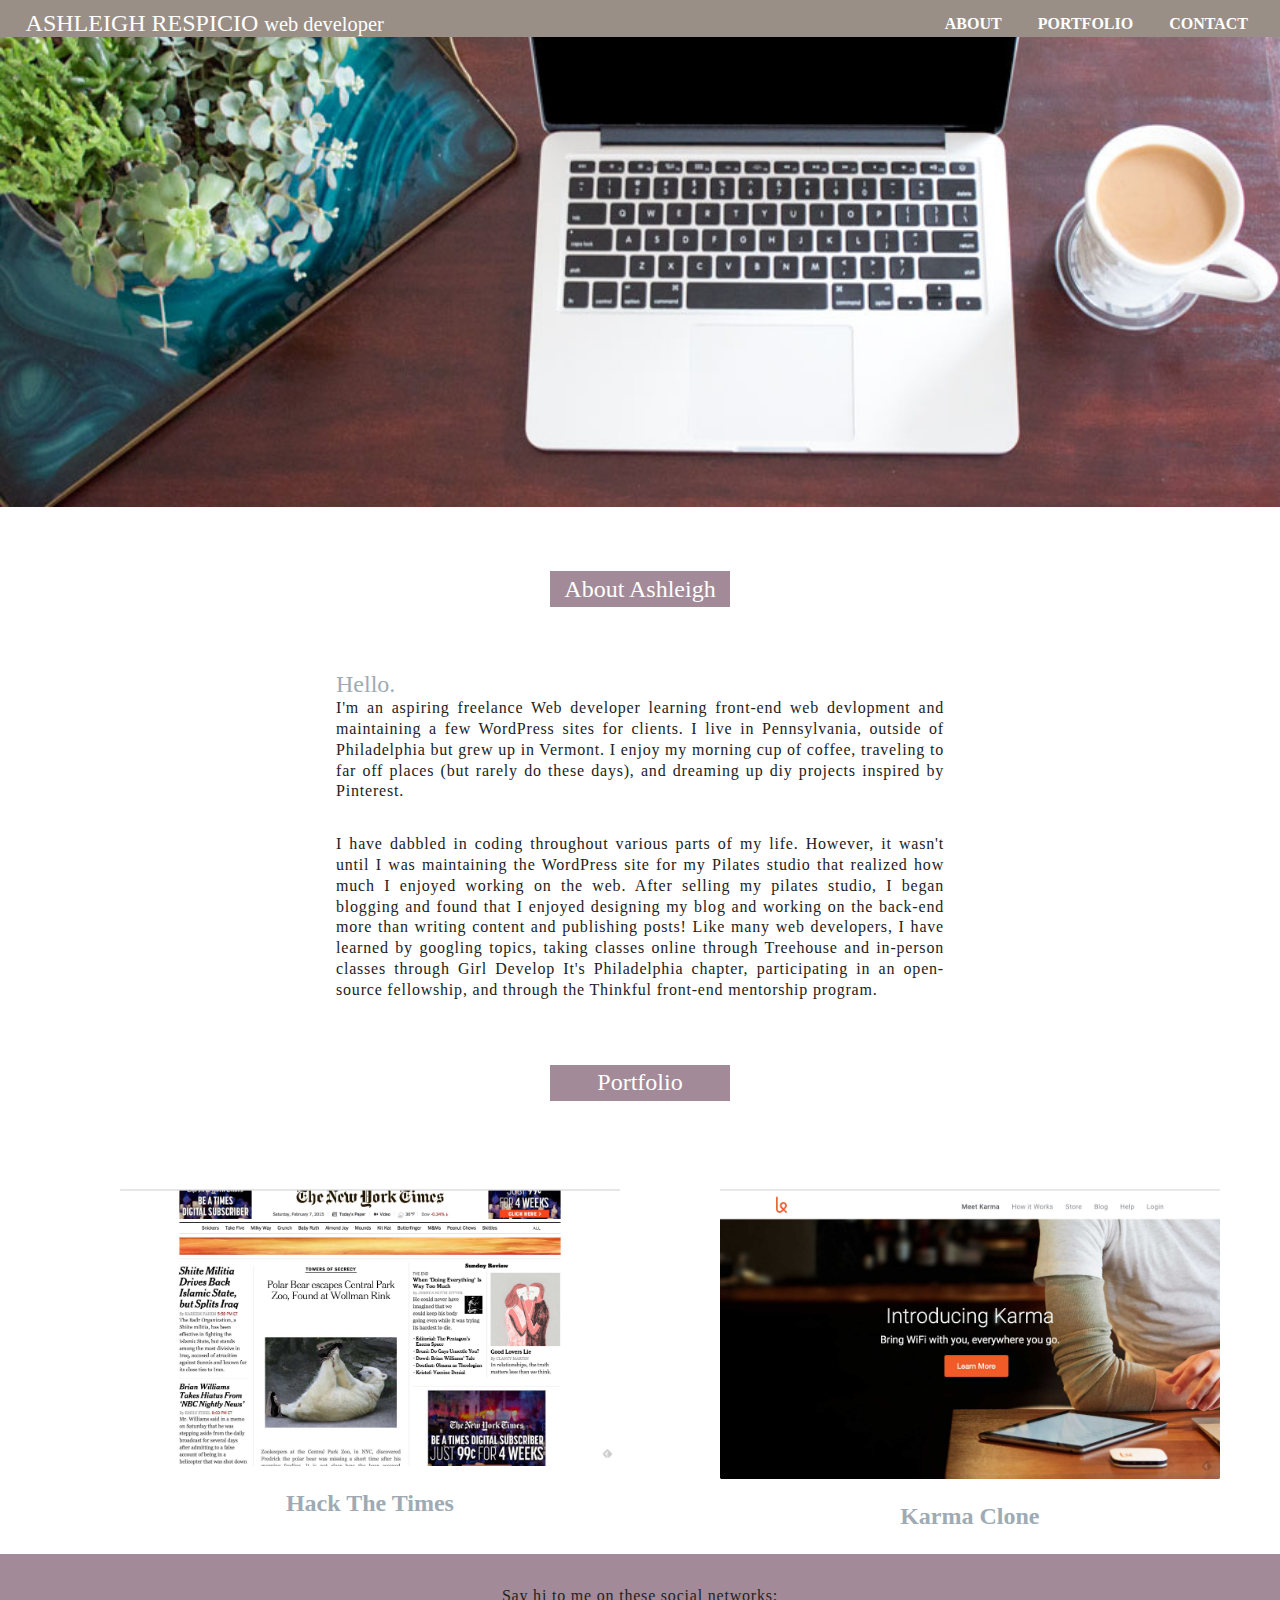
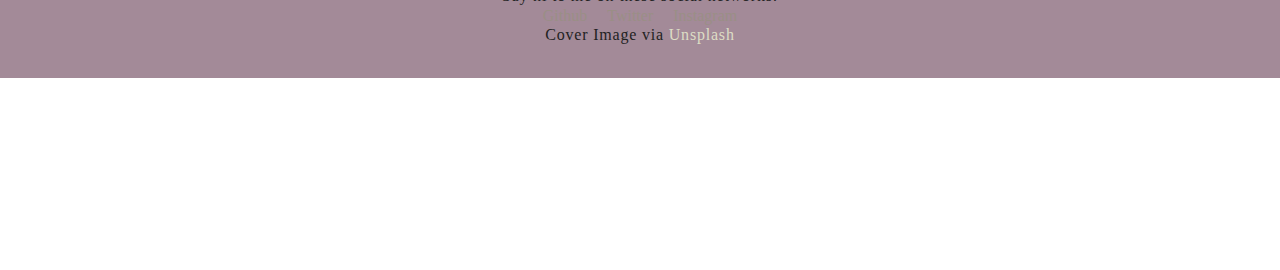
<file: index.html>
<!DOCTYPE html>
<html lang="en">
<head>
  <link rel="stylesheet" type="text/css" href="css/style.css">
  <link href='http://fonts.googleapis.com/css?family=Playfair+Display|Old+Standard+TT' rel='stylesheet' type='text/css'>
  <meta charset="UTF-8">
  <title>Ashleigh Respicio's Front End Dev Portfolio</title>
</head>
<body>

  <header class="masthead"> 
    <nav class="top-navigation">
      <h2>ASHLEIGH RESPICIO <span>web developer</span></h2>
      <ul class="links">
        <li><a href="#about">About</a></li>
        <li><a href="#portfolio">Portfolio</a></li>
        <li><a href="#contact">Contact</a></li>
      </ul>
    </nav>
    <div class="header-img">
      <img src="images/workspace_port2.jpg">
    </div>
  </header>
  <section class="heading" id="about">
    <div class="heading-box">
      <h2>About Ashleigh</h2>
    </div>
  </section>
  <section class="about-section">
    <h2>Hello.</h2>
    <p>I'm an aspiring freelance Web developer learning front-end web devlopment and maintaining a few WordPress sites for clients. I live in Pennsylvania, outside of Philadelphia but grew up in Vermont. I enjoy my morning cup of coffee, traveling to far off places (but rarely do these days), and dreaming up diy projects inspired by Pinterest.<p>

    <p>I have dabbled in coding throughout various parts of my life. However, it wasn't until I was maintaining the WordPress site for my Pilates studio that realized how much I enjoyed working on the web. After selling my pilates studio, I began blogging and found that I enjoyed designing my blog and working on the back-end more than writing content and publishing posts! Like many web developers, I have learned by googling topics, taking classes online through Treehouse and in-person classes through Girl Develop It's Philadelphia chapter, participating in an open-source fellowship, and through the Thinkful front-end mentorship program.</p>
  </section>
  <section class="heading" id="portfolio">
    <div class="heading-box">
      <h2>Portfolio</h2>
    </div>
  </section>
  <section class="portfolio-grid grid">
    <div class="grid-left c5">
      <div class="portfolio-image">
        <img src="images/HackTheTimes_portfolio.jpg" >
        <h2>Hack The Times</h2>
      </div>
    </div>
    <div class="grid-right c5">
      <div class="portfolio-image">
        <img src="images/karma_clone.jpg">
        <h2>Karma Clone</h2>
      </div>
    </div>
  </section>
  <footer class="content-footer">
    <p>Say hi to me on these social networks:</p>
    <ul class="social">
      <li><a href="https://github.com/arespicio"><h3>Github</h3></a></li>
      <li><a href="https://twitter.com/ash_respicio"><h3>Twitter</h3></a></li>
      <li><a href="http://instagram.com/ashleighrespicio"><h3>Instagram</h3></a></li>
    </ul>
    <p>Cover Image via <a href="https://unsplash.com/">Unsplash</a></p>
  </footer>

</body>
</html>
</file>
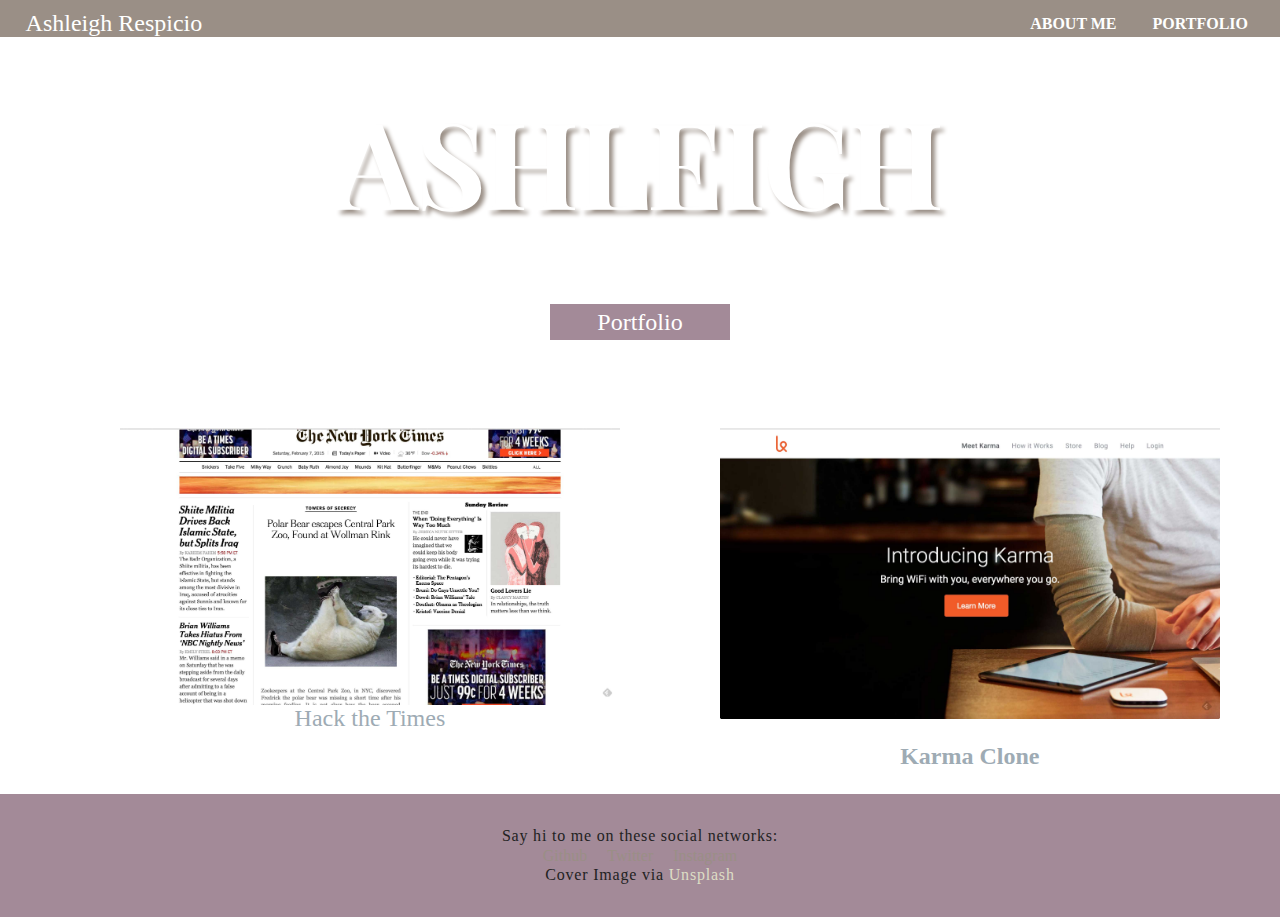
<file: portfolio.html>
<!DOCTYPE html>
<html lang="en">
<head>
	<link rel="stylesheet" type="text/css" href="css/style.css">
	<link href='http://fonts.googleapis.com/css?family=Playfair+Display|Old+Standard+TT' rel='stylesheet' type='text/css'>
	<meta charset="UTF-8">
	<title>Ashleigh Respicio's Front End Dev Portfolio</title>
</head>
<body>
   <header class="masthead"> 
    <nav class="top-navigation">
      <h2>Ashleigh Respicio</h2>
      <ul class="links">
        <li><a href="index.html">About Me</a></li>
        <li><a href="portfolio.html">Portfolio</a></li>
      </ul>
    </nav>
    <p class="masthead-intro">Hi, I'm</p>
    <h1 class="masthead-heading">Ashleigh</h1>
  </header>
  <section class="heading">
    <div class="heading-box">
	  	<h2>Portfolio</h2>
  	</div>
  </section>
  <section class="portfolio-grid grid">
  	<div class="grid-left c5">
  		<div class="portfolio-image">
	  		<img src="images/HackTheTimes_portfolio.jpg" >
  		</div>
  		<h2>Hack the Times</h2>
  	</div>
  	<div class="grid-right c5">
  		<div class="portfolio-image">
	  		<img src="images/karma_clone.jpg">
	  		<h2>Karma Clone</h2>
  		</div>
  	</div>
  </section>

  <footer class="content-footer">
    <p>Say hi to me on these social networks:</p>
    <ul class="social">
      <li><a href="https://github.com/arespicio"><h3>Github</h3></a></li>
      <li><a href="https://twitter.com/ash_respicio"><h3>Twitter</h3></a></li>
      <li><a href="http://instagram.com/ashleighrespicio"><h3>Instagram</h3></a></li>
    </ul>
    <p>Cover Image via <a href="https://unsplash.com/">Unsplash</a></p>
  </footer>

</body>
</html>
</file>
<file: css/style.css>
/********* Stylesheet Reset ***************
*******************************************/

/* http://meyerweb.com/eric/tools/css/reset/ 
   v2.0 | 20110126
   License: none (public domain)
*/

html, body, div, span, applet, object, iframe,
h1, h2, h3, h4, h5, h6, p, blockquote, pre,
a, abbr, acronym, address, big, cite, code,
del, dfn, em, img, ins, kbd, q, s, samp,
small, strike, strong, sub, sup, tt, var,
b, u, i, center,
dl, dt, dd, ol, ul, li,
fieldset, form, label, legend,
table, caption, tbody, tfoot, thead, tr, th, td,
article, aside, canvas, details, embed, 
figure, figcaption, footer, header, hgroup, 
menu, nav, output, ruby, section, summary,
time, mark, audio, video {
  margin: 0;
  padding: 0;
  border: 0;
  font-size: 100%;
  font: inherit;
  vertical-align: baseline;
}


body{
  /* Typography Delarations */
  color: #222222;
  font-size: 1em;
  font-family: "Old Standard TT", serif;
  margin: 0;
}

h2{
  font-size: 1.5em;
}

.masthead-heading,
.masthead-intro,
.contact-info,
.content-footer{
  text-align: center;
}

.header-img img{
  margin-top: -12em;
  width: 100%;
}

.masthead .top-navigation{
  background-color: #9a8f86;
  top: 0;
  position: fixed;
  width: 100%;
}

.masthead .top-navigation h2{
  float: left;
  margin-top: 10px;
  padding-left: 2%;
  color: #ffffff;
}

.top-navigation h2 span{
  font-size: .85em;
}

.top-navigation .links{
  margin-top: 15px;
  list-style: none;
  float: right;
  text-transform: uppercase;
}

.links li{
  display: inline-block;
  font-weight: 600;
  padding-right: 2em;
  -webkit-font-smoothing: antialiased;
}

.links li a{
   color: #ffffff;
   text-decoration: none;
}


.links li a:hover{
  color: #ddddc5;
}

.links li a:active{
  color: #ddddc5;
}

.masthead-intro{
  /*Layout Declarations*/
  margin-bottom: 0.1em; 
  padding-top: 2em;
  /*Typography Declarations*/
  font-family: "Old Standard TT", serif;
  font-size: 2em;
}

.masthead-heading{
  /*Layout Declarations*/
  margin-top: -0.2em;
  /*Typography Declarations*/
  color: #ffffff;
  font-family: "Playfair Display", serif;
  font-weight: bold;
  font-size: 7.5em;
  letter-spacing: -0.02em;
  text-transform: uppercase;
  text-shadow: 4px 4px 4px #9a8f86;
}

.masthead-intro{
  color: #ffffff;
}

.about-section{
  max-width: 38em;
  margin-right: auto;
  margin-left: auto;
  margin-top: 2em;
}

.about-section h2{
  color: #9eabb4;
}

.about-section p{
  text-align: justify;
}

.contact-info{
  margin-bottom: 5em;
}

.contact-info p{
  margin: 3em 20em;
}

.content-footer{
  background-color: #a38a98;
  padding-top: 2em;
  padding-bottom: 2em;
}

.social > li{
  display: inline-block;
}

.about-section > p,
.contact-info > p,
.content-footer > p,
.portfolio-grid > p{
  /*Typography Declarations*/
  font-weight: 300;
  letter-spacing: 0.05em;
  line-height: 1.3em;
  margin-bottom: 2em;
}

/** Portfolio Grid **/
.portfolio-grid{
  margin: 5% 15%;
  overflow: hidden;
}

.portfolio-image h2{
  padding: 1em;
  font-weight: 600;
}

.grid-left,
.grid-right{
  margin-left: 5%;
  margin-top: 2%;
}

.grid-left h2,
.grid-right h2{
   text-align: center;
   color: #9eabb4;
}


section > h1 {
  margin-top: 2em;
}

.content-footer p{
  margin-bottom: 0;
}

.social{
  list-style: none; 
  padding-left: 0;
}

.social li{
  display: inline-block;
  padding-left: 0.5em;
  padding-right: 0.5em;
}

.social h3{
  color:#9A8F86;
}

.social li,
.content-footer a{
   color: #ddddc5;
}

.social li a,
.content-footer a{
  text-decoration: none;
}

.social li h3:hover,
.content-footer a:hover{
  color: #cae1d7;
}

.heading-box{
  background-color: #a38a98;
  color: #ffffff ;
  margin: 5% 43%;
  padding: .35%;
  text-align: center;
}



/*--------------------------------------------------------------
 Gridiculous
-------------------------------------------------------------- */
.grid{margin:0 auto;max-width:1200px;width:100%}
img{max-width:100%;height:auto;display:block;margin-left:auto;margin-right:auto}
.wfull{width:100%;max-width:100%}
.w320{max-width:320px}
.w640{max-width:640px}
.w960{max-width:960px}
.row{width:100%;margin-bottom:20px}
.row .row{width:auto;margin:0 -20px}
.c1{width:8.33%}
.c2{width:16.66%}
.c3{width:25%}
.c4{width:33.33%}
.c5{width:41.66%}
.c6{width:50%}
.c7{width:58.33%}
.c8{width:66.66%}
.c9{width:75%}
.c10{width:83.33%}
.c11{width:91.66%}
.c12{width:100%}
.c1,.c2,.c3,.c4,.c5,.c6,.c7,.c8,.c9,.c10,.c11,.c12{min-height:1px;float:left;padding-left:20px;padding-right:20px;}
.s1{margin-left:8.33%}
.s2{margin-left:16.66%}
.s3{margin-left:25%}
.s4{margin-left:33.33%}
.s5{margin-left:41.66%}
.s6{margin-left:50%}
.s7{margin-left:58.33%}
.s8{margin-left:66.66%}
.s9{margin-left:75%}
.s10{margin-left:83.33%}
.s11{margin-left:91.66%}
.end{float:right!important}


@media only screen and (max-width: 750px) {
    
    h2{
      font-size: 1em;
    }

    .masthead {
        padding: 3em 0;
    }
    .masthead-heading {
        font-size: 4em;
    }

    .top-navigation h2{
      font-size: 1.5em
    }

    .top-navigation span{
      font-size: .7em;
    }

    .heading-box{
    margin: 2% 30%;
    }

    .about-section{
        padding-right: 10%;
        padding-left: 10%;
    }

    .portfolio-grid{
      margin-top: 3em;
    }

}

@media only screen and (max-width: 1200px) {
    .masthead .top-navigation h2,
    ul.links{
      width: 100%;
      text-align: center;
      padding-left: 0;
    }

<<<<<<< HEAD
    .top-navigation h2 span{
=======
    ul.links li{
      font-size: 1em;
    }
    .top-navigation h2{
      font-size: 1.5em
    }

    .top-navigation span{
>>>>>>> b4daaa349ae73936f68e6c1c50baa27f15c19140
      font-size: .7em;
    }

    .header-img img{
      margin-top: 0;
    }

    .grid-left,
    .grid-right{
      width: 80%;
    }

    .contact-info p{
      margin: 0;
      padding: 3em;
    }
}
</file>
